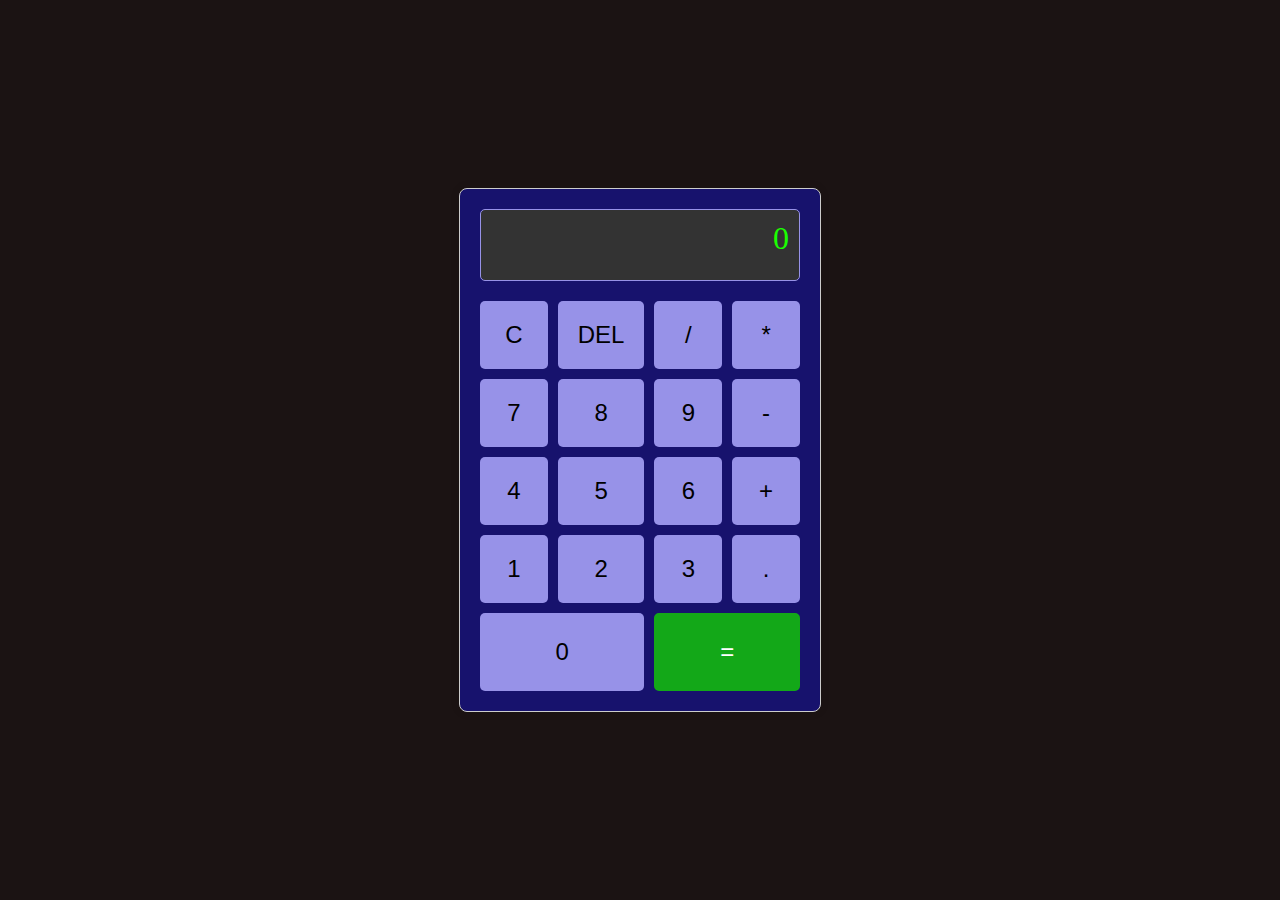
<file: Calculator/index.html>
<!DOCTYPE html>
<html lang="en">
<head>
    <meta charset="UTF-8">
    <meta name="viewport" content="width=device-width, initial-scale=1.0">
    <title>Calculator</title>
    <link rel="stylesheet" href="styles.css">
</head>
<body>
    <div class="calculator">
        <div class="display" id="display">0</div>
        <div class="buttons">
            <button class="button" onclick="clearDisplay()">C</button>
            <button class="button" onclick="deleteLast()">DEL</button>
            <button class="button" onclick="appendNumber('/')">/</button>
            <button class="button" onclick="appendNumber('*')">*</button>
            <button class="button" onclick="appendNumber('7')">7</button>
            <button class="button" onclick="appendNumber('8')">8</button>
            <button class="button" onclick="appendNumber('9')">9</button>
            <button class="button" onclick="appendNumber('-')">-</button>
            <button class="button" onclick="appendNumber('4')">4</button>
            <button class="button" onclick="appendNumber('5')">5</button>
            <button class="button" onclick="appendNumber('6')">6</button>
            <button class="button" onclick="appendNumber('+')">+</button>
            <button class="button" onclick="appendNumber('1')">1</button>
            <button class="button" onclick="appendNumber('2')">2</button>
            <button class="button" onclick="appendNumber('3')">3</button>
            <button class="button" onclick="appendNumber('.')">.</button>
            <button class="button zero" onclick="appendNumber('0')">0</button>
            <button class="button equal" onclick="calculateResult()">=</button>             
        </div>
    </div>
    <script src="script.js"></script>
</body>
</html>
</file>
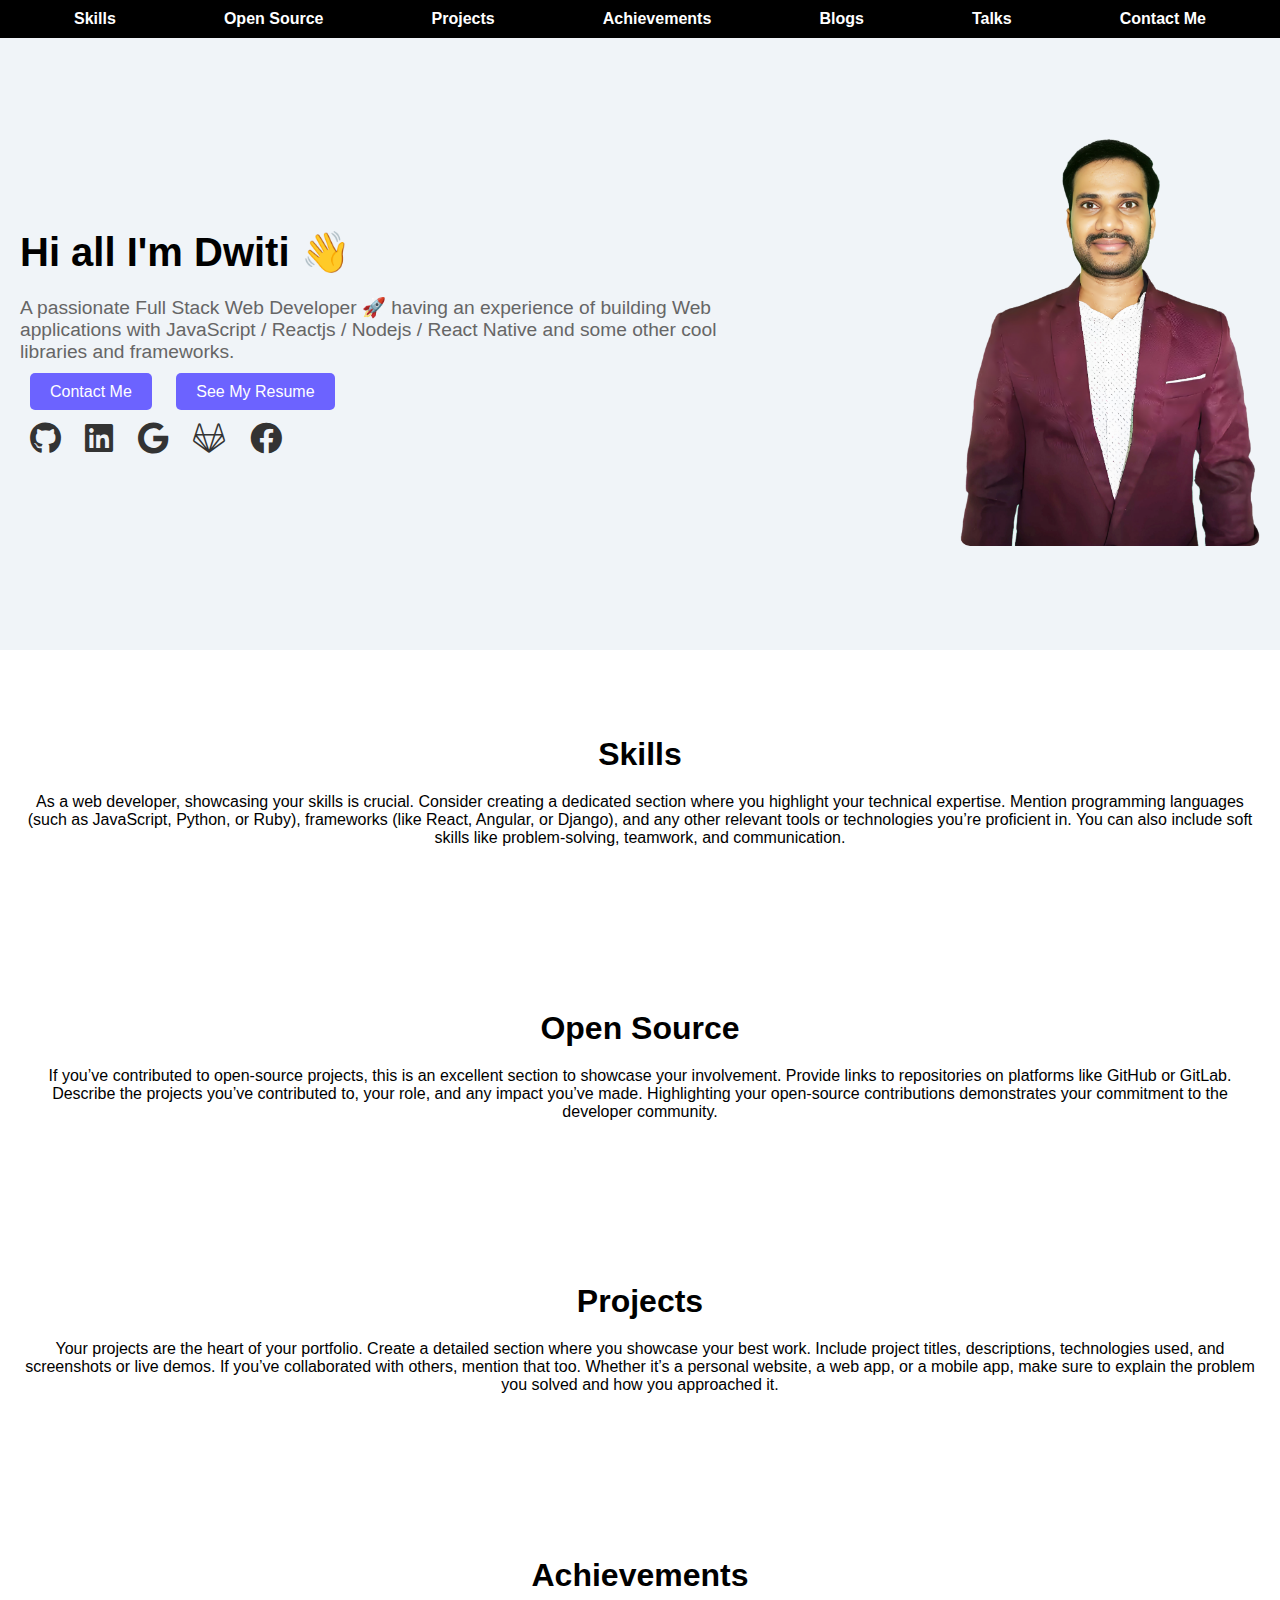
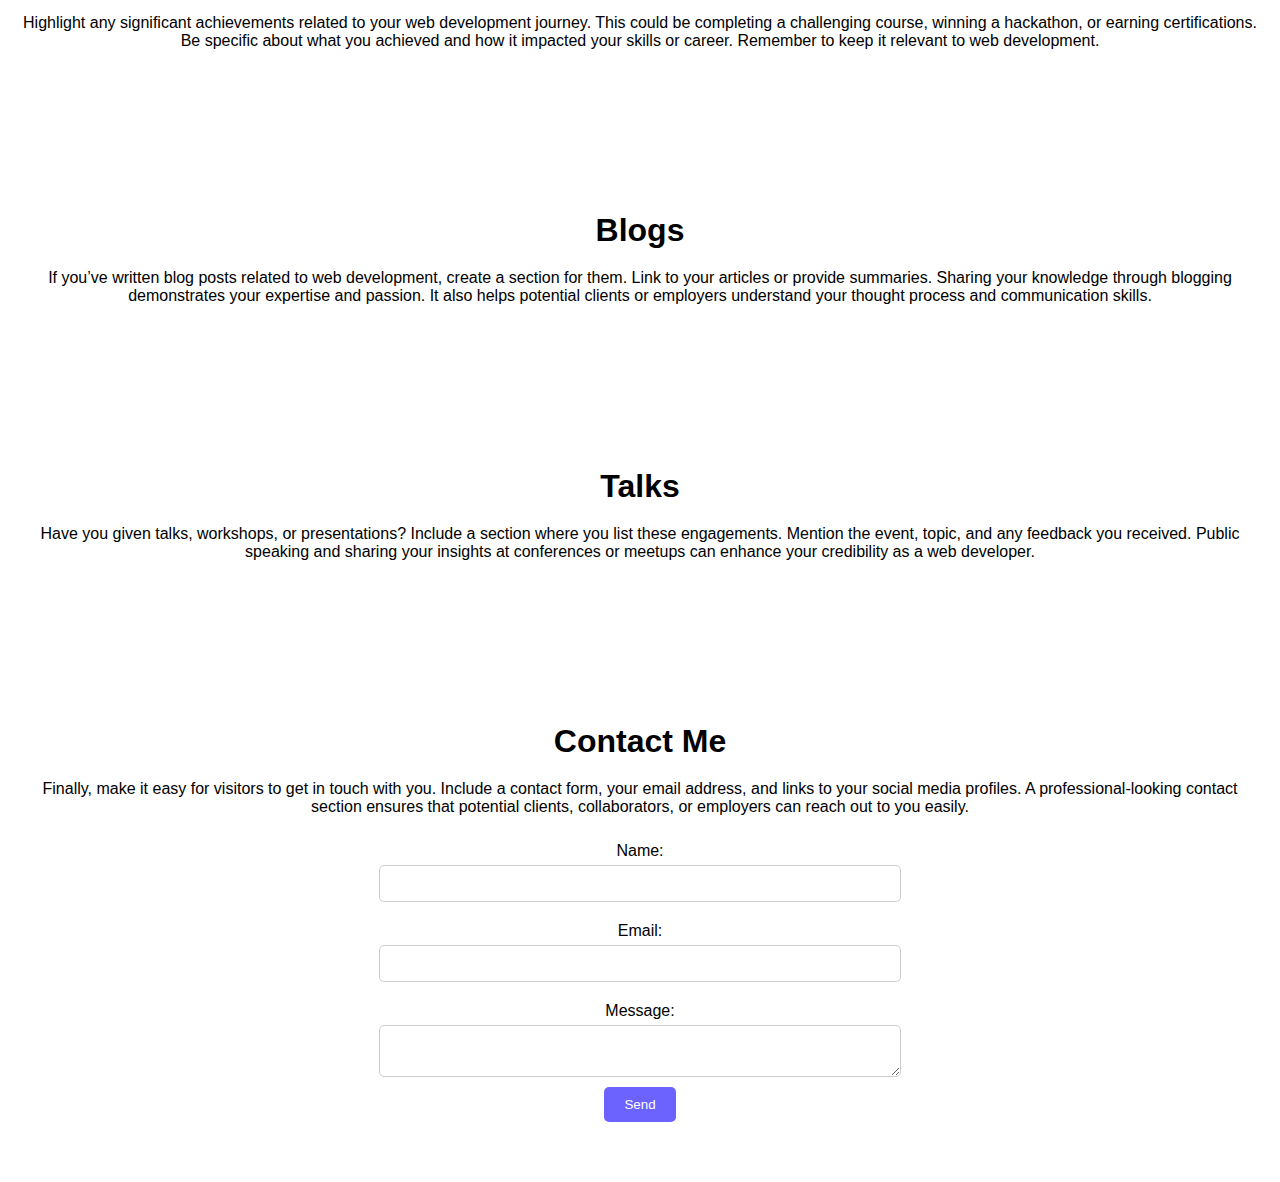
<file: My Portfolio/index.html>
<!DOCTYPE html>
<html lang="en">
<head>
    <meta charset="UTF-8">
    <meta name="viewport" content="width=device-width, initial-scale=1.0">
    <title>Dwiti's Portfolio</title>
    <link rel="stylesheet" href="style.css">
    <link rel="stylesheet" href="https://cdnjs.cloudflare.com/ajax/libs/font-awesome/6.0.0-beta3/css/all.min.css">
</head>
<body>
    <header>
        <nav>
            <ul>
                <li><a href="#skills">Skills</a></li>
                <li><a href="#open-source">Open Source</a></li>
                <li><a href="#projects">Projects</a></li>
                <li><a href="#achievements">Achievements</a></li>
                <li><a href="#blogs">Blogs</a></li>
                <li><a href="#talks">Talks</a></li>
                <li><a href="#contact">Contact Me</a></li>
            </ul>
        </nav>
    </header>
    <main>
        <section id="hero">
            <div class="hero-content">
                <div class="hero-text">
                    <h1>Hi all I'm Dwiti <span class="wave">👋</span></h1>
                    <p>A passionate Full Stack Web Developer 🚀 having an experience of building Web applications with JavaScript / Reactjs / Nodejs / React Native and some other cool libraries and frameworks.</p>
                    <div class="buttons">
                        <a href="#contact" class="btn">Contact Me</a>
                        <a href="Resume.html" class="btn">See My Resume</a>
                    </div>
                    <div class="social-links">
                        <a href="https://github.com" target="_blank"><i class="fab fa-github"></i></a>
                        <a href="https://linkedin.com" target="_blank"><i class="fab fa-linkedin"></i></a>
                        <a href="https://google.com" target="_blank"><i class="fab fa-google"></i></a>
                        <a href="https://gitlab.com" target="_blank"><i class="fab fa-gitlab"></i></a>
                        <a href="https://facebook.com" target="_blank"><i class="fab fa-facebook"></i></a>
                    </div>
                </div>
                <div class="hero-image">
                    <img src="Dwiti.png" width="300px" height="500px" alt="Dwiti's Photo">
                </div>
            </div>
        </section>
        <section id="skills">
            <h2>Skills</h2>
            <p>As a web developer, showcasing your skills is crucial. Consider creating a dedicated section where you highlight your technical expertise. Mention programming languages (such as JavaScript, Python, or Ruby), frameworks (like React, Angular, or Django), and any other relevant tools or technologies you’re proficient in. You can also include soft skills like problem-solving, teamwork, and communication.</p>
        </section>
        <section id="open-source">
            <h2>Open Source</h2>
            <p>If you’ve contributed to open-source projects, this is an excellent section to showcase your involvement. Provide links to repositories on platforms like GitHub or GitLab. Describe the projects you’ve contributed to, your role, and any impact you’ve made. Highlighting your open-source contributions demonstrates your commitment to the developer community.</p>
        </section>
        <section id="projects">
            <h2>Projects</h2>
            <p>Your projects are the heart of your portfolio. Create a detailed section where you showcase your best work. Include project titles, descriptions, technologies used, and screenshots or live demos. If you’ve collaborated with others, mention that too. Whether it’s a personal website, a web app, or a mobile app, make sure to explain the problem you solved and how you approached it.</p>
        </section>
        <section id="achievements">
            <h2>Achievements</h2>
            <p>Highlight any significant achievements related to your web development journey. This could be completing a challenging course, winning a hackathon, or earning certifications. Be specific about what you achieved and how it impacted your skills or career. Remember to keep it relevant to web development.</p>
        </section>
        <section id="blogs">
            <h2>Blogs</h2>
            <p>If you’ve written blog posts related to web development, create a section for them. Link to your articles or provide summaries. Sharing your knowledge through blogging demonstrates your expertise and passion. It also helps potential clients or employers understand your thought process and communication skills.</p>
        </section>
        <section id="talks">
            <h2>Talks</h2>
            <p>Have you given talks, workshops, or presentations? Include a section where you list these engagements. Mention the event, topic, and any feedback you received. Public speaking and sharing your insights at conferences or meetups can enhance your credibility as a web developer.</p>
        </section>
        <section id="contact">
            <h2>Contact Me</h2>
            <p>Finally, make it easy for visitors to get in touch with you. Include a contact form, your email address, and links to your social media profiles. A professional-looking contact section ensures that potential clients, collaborators, or employers can reach out to you easily.</p>
            <form action="mailto:your-email@example.com" method="post" enctype="text/plain">
                <label for="name">Name:</label>
                <input type="text" id="name" name="name" required>
                <label for="email">Email:</label>
                <input type="email" id="email" name="email" required>
                <label for="message">Message:</label>
                <textarea id="message" name="message" required></textarea>
                <button type="submit">Send</button>
            </form>
        </section>
    </main>
    <script src="script.js"></script>
</body>
</html>
</file>
<file: Calculator/styles.css>
body {
    display: flex;
    justify-content: center;
    align-items: center;
    height: 100vh;
    background-color: #1b1313;
    margin: 0;
}
.calculator {
    border: 1px solid #ccc;
    border-radius: 8px;
    box-shadow: 0 0 10px rgba(0, 0, 0, 0.1);
    background-color: #17126d;
    width: 320px;
    padding: 20px;
}
.display {
    border: 1PX solid #9792e8;
    background-color: #333;
    color: #1aff00;
    font-size: 2em;
    padding: 10px;
    text-align: right;
    border-radius: 5px;
    margin-bottom: 20px;
    min-height: 50px;
}

.buttons {
    display: grid;
    grid-template-columns: repeat(4, 1fr);
    gap: 10px;
}

.button {
    background-color: #9792e8;
    border: none;
    border-radius: 5px;
    padding: 20px;
    font-size: 1.5em;
    cursor: pointer;
    transition: background-color 0.3s;
}

.button:hover {
    background-color: hsl(23, 100%, 46%);
}

.button.equal {
    border: 5px solid #13a818;
    background-color: #13a818;
    color: #fff;
    grid-column: span 2;
}

.button.equal:hover {
    background-color: #cd6007;
}

.button.zero {
    grid-column: span 2;
}
</file>
<file: My Portfolio/style.css>
body {
    font-family: Arial, sans-serif;
    margin: 0;
    padding: 0;
    box-sizing: border-box;
}

header {
    background-color: #000000;
    padding: 10px 20px;
    box-shadow: 0 2px 4px rgba(0,0,0,0.1);
}

nav ul {
    list-style: none;
    padding: 0;
    margin: 0;
    display: flex;
    justify-content: space-around;
}

nav a {
    text-decoration: none;
    color: #ffffff;
    font-weight: bold;
}

nav a:hover {
background: blue;
}

#hero {
    text-align: left;
    padding: 100px 20px;
    background: #f0f4f8;
    display: flex;
    justify-content: space-between;
    align-items: center;
}

.hero-content {
    display: flex;
    justify-content: space-between;
    align-items: center;
    width: 100%;
}

.hero-text {
    max-width: 60%;
}

#hero h1 {
    font-size: 2.5em;
    margin: 0;
}

#hero .wave {
    display: inline-block;
    animation: wave 2s infinite;
}

@keyframes wave {
    0% { transform: rotate(0deg); }
    20% { transform: rotate(-10deg); }
    40% { transform: rotate(12deg); }
    60% { transform: rotate(-10deg); }
    80% { transform: rotate(9deg); }
    100% { transform: rotate(0deg); }
}

#hero p {
    font-size: 1.2em;
    color: #666;
    margin: 20px 0;
}

.buttons {
    margin-top: 20px;
}

.buttons .btn {
    background: #6c63ff;
    color: white;
    padding: 10px 20px;
    text-decoration: none;
    border-radius: 5px;
    margin: 0 10px;
    transition: background 0.3s;
}

.buttons .btn:hover {
    background: #574b90;
}

.social-links {
    margin-top: 20px;
}

.social-links a {
    margin: 0 10px;
    text-decoration: none;
    color: #333;
    font-size: 2em;
    transition: color 0.3s;
}

.social-links a:hover {
    color: #6c63ff;
}

.hero-image img {
    max-width: 100%;
    height: auto;
    border-radius: 10px;
}

section {
    padding: 60px 20px;
    text-align: center;
}

section h2 {
    font-size: 2em;
    margin-bottom: 20px;
}

form {
    display: flex;
    flex-direction: column;
    align-items: center;
}

form label {
    margin: 10px 0 5px;
}

form input, form textarea {
    margin-bottom: 10px;
    padding: 10px;
    width: 80%;
    max-width: 500px;
    border: 1px solid #ccc;
    border-radius: 5px;
}

form button {
    background: #6c63ff;
    color: white;
    padding: 10px 20px;
    border: none;
    border-radius: 5px;
    cursor: pointer;
    transition: background 0.3s;
}

form button:hover {
    background: #574b90;
}
</file>
